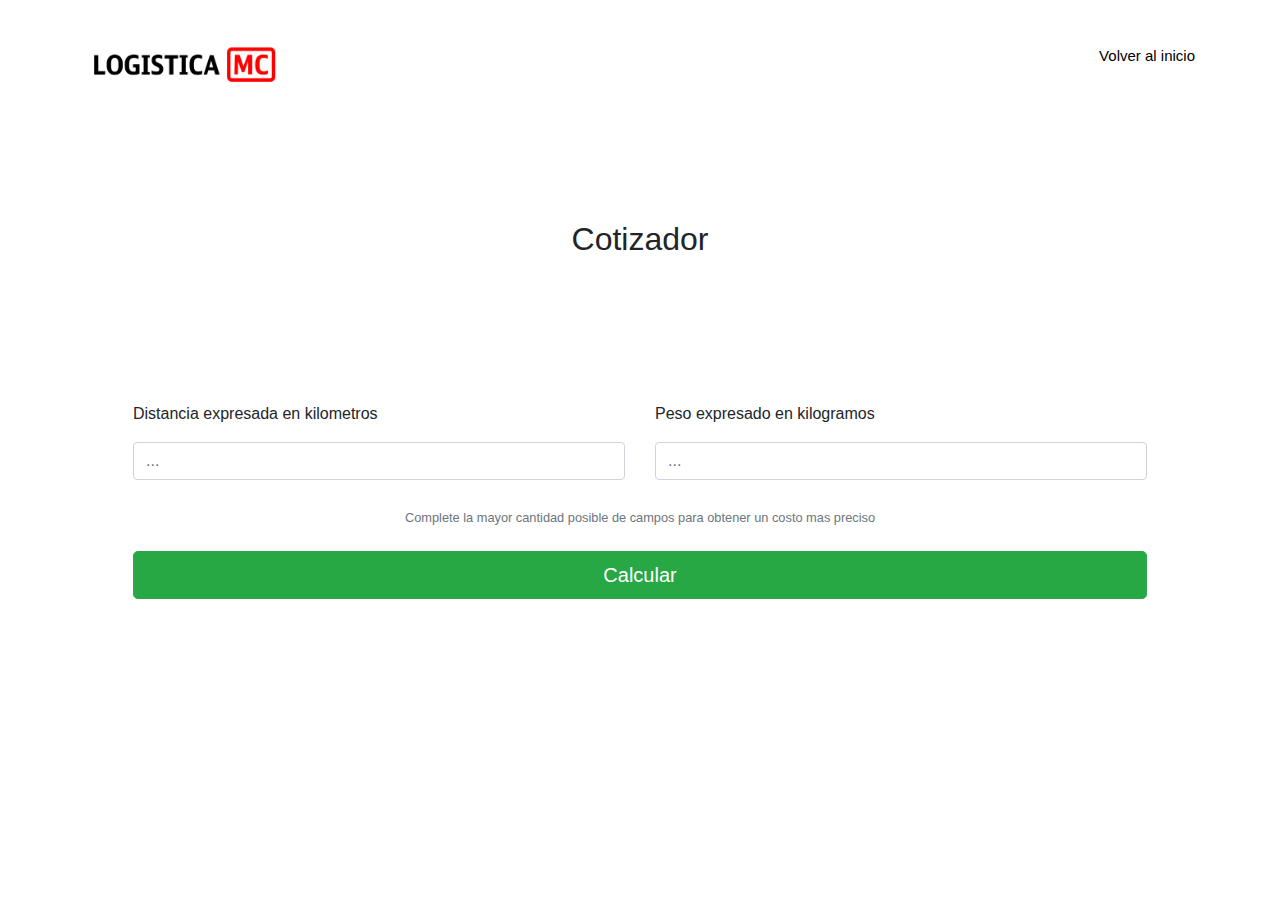
<file: cotizador.html>
<!doctype html>
<html lang="en">
  <head>
    <!-- Required meta tags -->
    <meta charset="utf-8">
    <meta name="viewport" content="width=device-width, initial-scale=1, shrink-to-fit=no">
    <link rel="stylesheet" href="css/fontAwesome.css">
    <link rel="shortcut icon" href="img/no lie.ico"> 

    <!-- Bootstrap CSS -->
    <link rel="stylesheet" href="https://stackpath.bootstrapcdn.com/bootstrap/4.4.1/css/bootstrap.min.css" integrity="sha384-Vkoo8x4CGsO3+Hhxv8T/Q5PaXtkKtu6ug5TOeNV6gBiFeWPGFN9MuhOf23Q9Ifjh" crossorigin="anonymous">

    <title>Logistica MC</title>
  </head>
  <body>


<div class="container" >
   <div class="row" style="margin-top:3%">
   <div class="col-md-6 col-sm-12" id="logo"> <a href="index.html" ><img src="img/truelogo.png" alt="" style="width:38%;" ></a></div>
   <div class="col-md-6 col-sm-12" id ="volver"><a href="http://localhost/2091_ziggy/"><p style="color:black">Volver al inicio</p></a></div>
 </div>
</div>

    
 <div class="container" id="largo_presupuesto">
    <div class="container">
  <div class="row" >
    <div class="col-sm-12" id="skj">
          
    
      <br>
    </div>
     </div>
</div>







    <h2 style="text-align:center;margin-top:10%" >Cotizador</h2> <br>
    <div class="card-body px-lg-5 pt-0" style="margin-top:10%">

        <form action="http://localhost/2091_ziggy/form.php" method="POST">
  <div class="row">
    <div class="col">
      <p>Distancia expresada en kilometros</p>
      <input type="text" class="form-control" placeholder="..." name="kilometro" required>
    </div>
    <div class="col">
      <p>Peso expresado en kilogramos</p>
      <input type="text" class="form-control" placeholder="..." name="peso">
    </div>
  </div>

  <br>
  <small id="materialRegisterFormPasswordHelpBlock" class="form-text text-muted mb-4" style="text-align:center">
                    Complete la mayor cantidad posible de campos para obtener un costo mas preciso
                </small>
<button type="submit" class="btn btn-success btn-lg btn-block">Calcular</button>

</form>

    </div>
</div>
</div>
  </div>


    <!-- Optional JavaScript -->
    <!-- jQuery first, then Popper.js, then Bootstrap JS -->
    <script src="https://code.jquery.com/jquery-3.4.1.slim.min.js" integrity="sha384-J6qa4849blE2+poT4WnyKhv5vZF5SrPo0iEjwBvKU7imGFAV0wwj1yYfoRSJoZ+n" crossorigin="anonymous"></script>
    <script src="https://cdn.jsdelivr.net/npm/popper.js@1.16.0/dist/umd/popper.min.js" integrity="sha384-Q6E9RHvbIyZFJoft+2mJbHaEWldlvI9IOYy5n3zV9zzTtmI3UksdQRVvoxMfooAo" crossorigin="anonymous"></script>
    <script src="https://stackpath.bootstrapcdn.com/bootstrap/4.4.1/js/bootstrap.min.js" integrity="sha384-wfSDF2E50Y2D1uUdj0O3uMBJnjuUD4Ih7YwaYd1iqfktj0Uod8GCExl3Og8ifwB6" crossorigin="anonymous"></script>
  </body>
</html>
</file>
